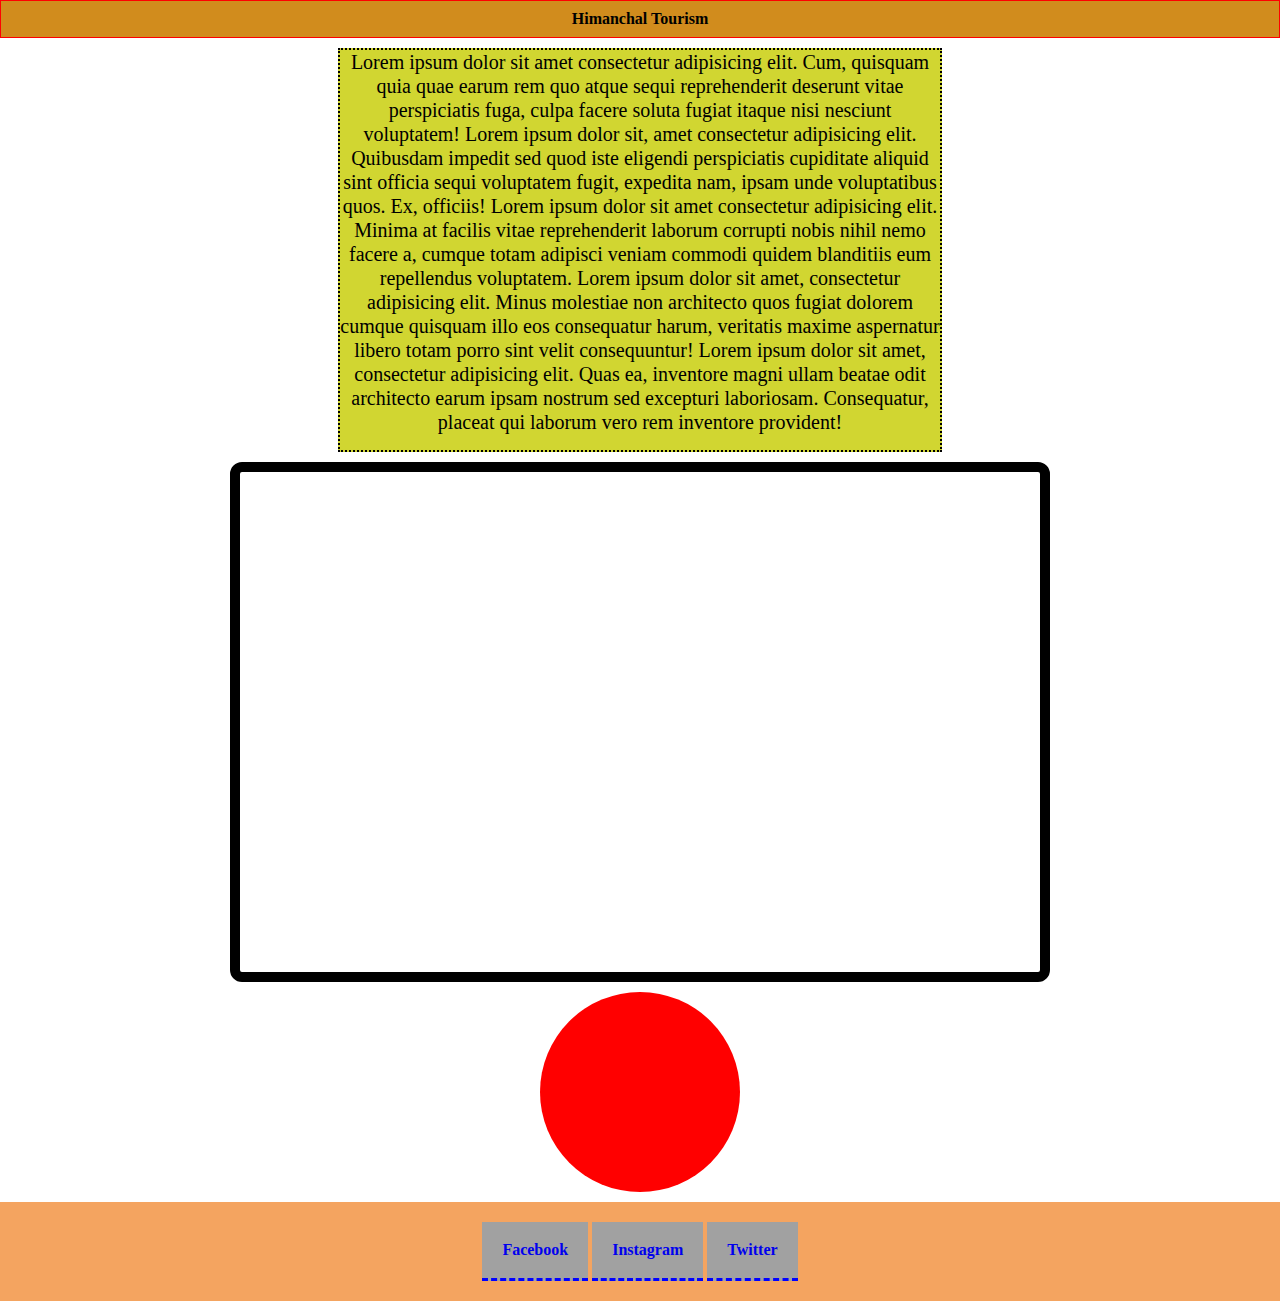
<file: block-BHaaap/index.html>
<!---

### Create a web page with the following characteristics:

1. Heading element(h1) should be at the top of the page.
2. After the heading, there should be a paragraph.
3. After the paragraph add an image having all the corner rounded.
4. Below the image, there should be a circle with red background.
5. At the bottom of the page, there must be a footer containing few links.
6. The H1 has 1px red solid borders, background color #D18C1D, and 10px of space between the content and the border (padding)
7. The paragraph is contained in 600px by 400px boxes with 2px black dotted borders and background color #D1D631
8. Links have a 3px blue dashed border on the bottom only and background color #A1A1A1

- Using CSS resets is necessary.
- Use semantic tags and keep the nesting and indentation proper.
--->

<!DOCTYPE html>
<html lang="en">
  <head>
    <meta charset="UTF-8" />
    <meta http-equiv="X-UA-Compatible" content="IE=edge" />
    <meta name="viewport" content="width=device-width, initial-scale=1.0" />
    <title>Document</title>
    <link rel="stylesheet" href="./stylesheet.css" />
  </head>
  <body>
    <main>
      <section class="section">
        <header class="header">
          <h1>
            <strong> Himanchal Tourism</strong>
          </h1>
        </header>
        <article>
          <div class="para">
            <p class="txt">
              Lorem ipsum dolor sit amet consectetur adipisicing elit. Cum,
              quisquam quia quae earum rem quo atque sequi reprehenderit
              deserunt vitae perspiciatis fuga, culpa facere soluta fugiat
              itaque nisi nesciunt voluptatem! Lorem ipsum dolor sit, amet
              consectetur adipisicing elit. Quibusdam impedit sed quod iste
              eligendi perspiciatis cupiditate aliquid sint officia sequi
              voluptatem fugit, expedita nam, ipsam unde voluptatibus quos. Ex,
              officiis! Lorem ipsum dolor sit amet consectetur adipisicing elit.
              Minima at facilis vitae reprehenderit laborum corrupti nobis nihil
              nemo facere a, cumque totam adipisci veniam commodi quidem
              blanditiis eum repellendus voluptatem. Lorem ipsum dolor sit amet,
              consectetur adipisicing elit. Minus molestiae non architecto quos
              fugiat dolorem cumque quisquam illo eos consequatur harum,
              veritatis maxime aspernatur libero totam porro sint velit
              consequuntur! Lorem ipsum dolor sit amet, consectetur adipisicing
              elit. Quas ea, inventore magni ullam beatae odit architecto earum
              ipsam nostrum sed excepturi laboriosam. Consequatur, placeat qui
              laborum vero rem inventore provident!
            </p>
          </div>
        </article>
        <div class="box"></div>
        <div class="circle"></div>
        <footer class="footer">
          <a href="https://www.facebook.com/">Facebook</a>
          <a href="https://www.instagram.com/?hl=en">Instagram</a>
          <a
            href="https://www.myntra.com/?utm_source=perf_google_search_brand&utm_medium=perf_google_search_brand&utm_campaign=Search%20-%20Myntra%20Brand%20(India)&gclid=Cj0KCQjwnoqLBhD4ARIsAL5JedKHAVnD_2ue8DbQjdEIHwDVCr8RoeyYqX10ha-qgLrnT6wfhYXJSU0aAiciEALw_wcB"
            >Twitter</a
          >
        </footer>
      </section>
    </main>
  </body>
</html>
</file>
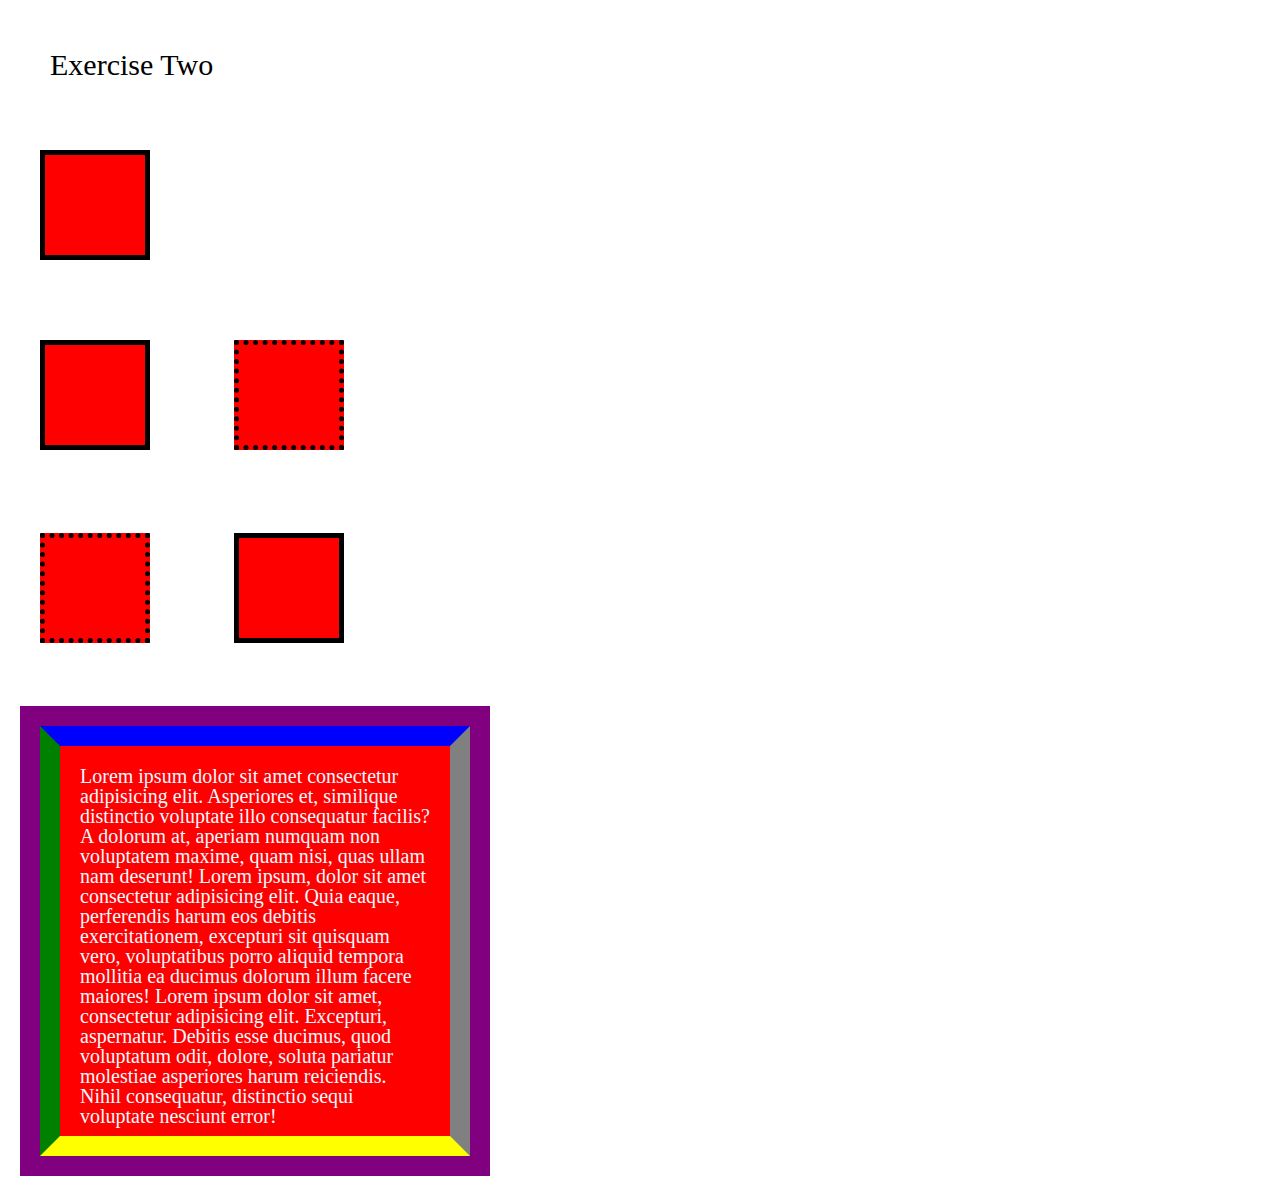
<file: block-BHaaaq/index.html>
<!---
### Create a page according to the layout shown below

![Box Model Exercise 2](https://raw.githubusercontent.com/suraj122/AC-STYLE-images/master/box-model/ex-2.png)

- Using CSS resets is necessary.
- Use semantic tags and keep the nesting and indentation proper.
--->
<!DOCTYPE html>
<html lang="en">
  <head>
    <meta charset="UTF-8" />
    <meta http-equiv="X-UA-Compatible" content="IE=edge" />
    <meta name="viewport" content="width=device-width, initial-scale=1.0" />
    <title>Exercise 2</title>
    <link rel="stylesheet" href="./stylesheet.css" />
  </head>
  <body>
    <b>
      <h1 class="heading">Exercise Two</h1>
    </b>
    <div class="box1"></div>
    <div>
      <span class="box2"></span>
      <span class="box3"></span>
    </div>
    <div>
      <span class="box4"></span>
      <span class="box5"></span>
    </div>

    <div class="box6">
      <p class="text">
        Lorem ipsum dolor sit amet consectetur adipisicing elit. Asperiores et,
        similique distinctio voluptate illo consequatur facilis? A dolorum at,
        aperiam numquam non voluptatem maxime, quam nisi, quas ullam nam
        deserunt! Lorem ipsum, dolor sit amet consectetur adipisicing elit. Quia
        eaque, perferendis harum eos debitis exercitationem, excepturi sit
        quisquam vero, voluptatibus porro aliquid tempora mollitia ea ducimus
        dolorum illum facere maiores! Lorem ipsum dolor sit amet, consectetur
        adipisicing elit. Excepturi, aspernatur. Debitis esse ducimus, quod
        voluptatum odit, dolore, soluta pariatur molestiae asperiores harum
        reiciendis. Nihil consequatur, distinctio sequi voluptate nesciunt
        error!
      </p>
    </div>
  </body>
</html>
</file>
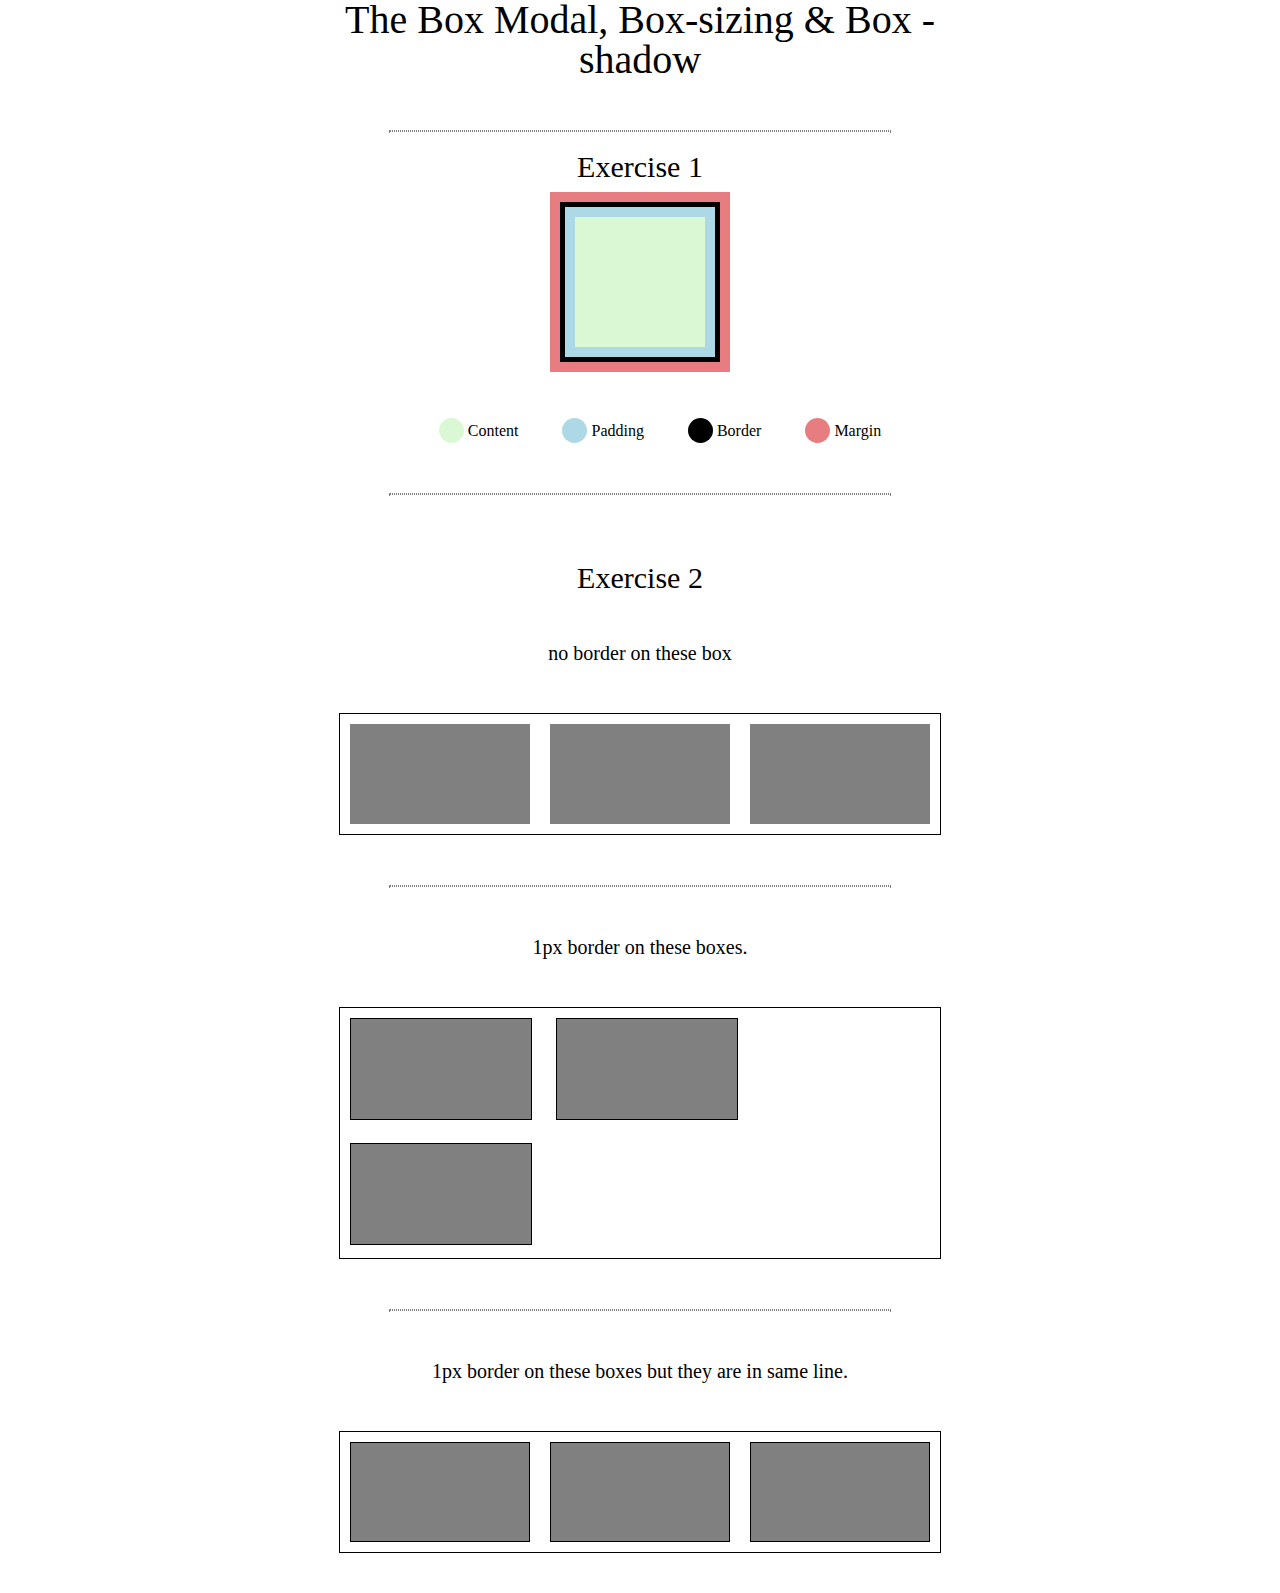
<file: block-BHaaau/code/index.html>
<!DOCTYPE html>
<html lang="en">
  <head>
    <meta charset="UTF-8" />
    <meta http-equiv="X-UA-Compatible" content="IE=edge" />
    <meta name="viewport" content="width=device-width, initial-scale=1.0" />
    <title>Exercise Three</title>
    <link rel="stylesheet" href="./style.css" />
  </head>
  <body>
    <header class="header">
      <h1>The Box Modal, Box-sizing & Box -</h1>
      <h2>shadow</h2>
      <hr />
    </header>

    <h3 class="ex1">Exercise 1</h3>
    <div class="container"></div>
    <div class="spn">
      <span class="circle content"></span>
      <span>Content</span>
      <span class="circle Padding"></span>
      <span>Padding</span>

      <span class="circle Border"></span>
      <span>Border </span>
      <span class="circle Margin"></span>
      <span>Margin</span>
      <hr />
    </div>
    <h3>Exercise 2</h3>
    <h4>no border on these box</h4>
    <div class="container2">
      <span class="box"></span>
      <span class="box"></span>
      <span class="box"></span>
    </div>
    <hr />
    <h4>1px border on these boxes.</h4>
    <div class="container3">
      <div class="box1"></div>
      <div class="box1"></div>
      <div class="box1"></div>
    </div>
    <hr />
    <h4>1px border on these boxes but they are in same line.</h4>
    <div class="container4">
      <span class="box2"></span>
      <span class="box2"></span>
      <span class="box2"></span>
    </div>
  </body>
</html>
</file>
<file: block-BHaaap/stylesheet.css>
/* http://meyerweb.com/eric/tools/css/reset/ 
   v2.0 | 20110126
   License: none (public domain)
*/

html,
body,
div,
span,
applet,
object,
iframe,
h1,
h2,
h3,
h4,
h5,
h6,
p,
blockquote,
pre,
a,
abbr,
acronym,
address,
big,
cite,
code,
del,
dfn,
em,
img,
ins,
kbd,
q,
s,
samp,
small,
strike,
strong,
sub,
sup,
tt,
var,
b,
u,
i,
center,
dl,
dt,
dd,
ol,
ul,
li,
fieldset,
form,
label,
legend,
table,
caption,
tbody,
tfoot,
thead,
tr,
th,
td,
article,
aside,
canvas,
details,
embed,
figure,
figcaption,
footer,
header,
hgroup,
menu,
nav,
output,
ruby,
section,
summary,
time,
mark,
audio,
video {
  margin: 0;
  padding: 0;
  border: 0;
  font-size: 100%;
  font: inherit;
  vertical-align: baseline;
}
/* HTML5 display-role reset for older browsers */
article,
aside,
details,
figcaption,
figure,
footer,
header,
hgroup,
menu,
nav,
section {
  display: block;
}
body {
  line-height: 1;
}
ol,
ul {
  list-style: none;
}
blockquote,
q {
  quotes: none;
}
blockquote:before,
blockquote:after,
q:before,
q:after {
  content: "";
  content: none;
}
table {
  border-collapse: collapse;
  border-spacing: 0;
}

.section {
  margin: 0 auto;
  text-align: center;
}
/* .header {
  background-color: royalblue;
  text-align: center;
  font-size: xx-large;
} */
h1 {
  background-color: #d18c1d;
  padding: 10px;
  font-weight: bolder;
  border: 1px solid red;
}
.para {
  background-color: #d1d631;
  width: 600px;
  height: 400px;
  border: 2px dotted black;
  margin: 10px auto;
  font-size: 20px;
  line-height: 1.2;
}
.box {
  background-image: url(https://images.unsplash.com/photo-1633441098723-bfaee25878c0?ixid=MnwxMjA3fDB8MHxwaG90by1wYWdlfHx8fGVufDB8fHx8&ixlib=rb-1.2.1&auto=format&fit=crop&w=1470&q=80);
  width: 800px;
  height: 500px;
  border-width: 10px;
  border-radius: 12px;
  border-style: solid;
  margin: 10px auto;
}
.circle {
  background-color: red;
  width: 200px;
  height: 200px;
  border-radius: 50%;
  margin: 10px auto;
}
.footer {
  background-color: sandybrown;
  text-align: center;
  padding: 20px;
}
a {
  background-color: #a1a1a1;
  display: inline-block;
  font-weight: bold;
  padding: 20px;
  border-bottom: 3px dashed blue;
  text-decoration: none;
}
</file>
<file: block-BHaaaq/stylesheet.css>
/* http://meyerweb.com/eric/tools/css/reset/ 
   v2.0 | 20110126
   License: none (public domain)
*/

html,
body,
div,
span,
applet,
object,
iframe,
h1,
h2,
h3,
h4,
h5,
h6,
p,
blockquote,
pre,
a,
abbr,
acronym,
address,
big,
cite,
code,
del,
dfn,
em,
img,
ins,
kbd,
q,
s,
samp,
small,
strike,
strong,
sub,
sup,
tt,
var,
b,
u,
i,
center,
dl,
dt,
dd,
ol,
ul,
li,
fieldset,
form,
label,
legend,
table,
caption,
tbody,
tfoot,
thead,
tr,
th,
td,
article,
aside,
canvas,
details,
embed,
figure,
figcaption,
footer,
header,
hgroup,
menu,
nav,
output,
ruby,
section,
summary,
time,
mark,
audio,
video {
  margin: 0;
  padding: 0;
  border: 0;
  font-size: 100%;
  font: inherit;
  vertical-align: baseline;
}
/* HTML5 display-role reset for older browsers */
article,
aside,
details,
figcaption,
figure,
footer,
header,
hgroup,
menu,
nav,
section {
  display: block;
}
body {
  line-height: 1;
}
ol,
ul {
  list-style: none;
}
blockquote,
q {
  quotes: none;
}
blockquote:before,
blockquote:after,
q:before,
q:after {
  content: "";
  content: none;
}
table {
  border-collapse: collapse;
  border-spacing: 0;
}
.heading {
  font-size: 30px;
  padding: 30px;
  margin: 20px;
}
.box1 {
  background-color: red;
  width: 100px;
  height: 100px;
  margin: 40px;
  border: 5px solid black;
}
.box2 {
  background-color: red;
  width: 100px;
  height: 100px;
  margin: 40px;
  border: 5px solid black;
  display: inline-block;
}
.box3 {
  background-color: red;
  width: 100px;
  height: 100px;
  margin: 40px;
  border: 5px dotted black;
  display: inline-block;
}
.box4 {
  background-color: red;
  width: 100px;
  height: 100px;
  margin: 40px;
  border: 5px dotted black;
  display: inline-block;
}
.box5 {
  background-color: red;
  width: 100px;
  height: 100px;
  margin: 40px;
  border: 5px solid black;
  display: inline-block;
}
.box6 {
  background: red;
  width: 350px;
  height: 350px;
  padding: 20px 20px;
  margin: 40px;
  border-top: 20px solid blue;
  border-right: 20px solid gray;
  border-bottom: 20px solid yellow;
  border-left: 20px solid green;
  outline: 20px solid purple;
}
.text {
  font-size: 20px;
  color: aliceblue;
}
</file>
<file: block-BHaaau/code/style.css>
/* http://meyerweb.com/eric/tools/css/reset/ 
   v2.0 | 20110126
   License: none (public domain)
*/

html,
body,
div,
span,
applet,
object,
iframe,
h1,
h2,
h3,
h4,
h5,
h6,
p,
blockquote,
pre,
a,
abbr,
acronym,
address,
big,
cite,
code,
del,
dfn,
em,
img,
ins,
kbd,
q,
s,
samp,
small,
strike,
strong,
sub,
sup,
tt,
var,
b,
u,
i,
center,
dl,
dt,
dd,
ol,
ul,
li,
fieldset,
form,
label,
legend,
table,
caption,
tbody,
tfoot,
thead,
tr,
th,
td,
article,
aside,
canvas,
details,
embed,
figure,
figcaption,
footer,
header,
hgroup,
menu,
nav,
output,
ruby,
section,
summary,
time,
mark,
audio,
video {
  margin: 0;
  padding: 0;
  border: 0;
  font-size: 100%;
  font: inherit;
  vertical-align: baseline;
}
/* HTML5 display-role reset for older browsers */
article,
aside,
details,
figcaption,
figure,
footer,
header,
hgroup,
menu,
nav,
section {
  display: block;
}
body {
  line-height: 1;
}
ol,
ul {
  list-style: none;
}
blockquote,
q {
  quotes: none;
}
blockquote:before,
blockquote:after,
q:before,
q:after {
  content: "";
  content: none;
}
table {
  border-collapse: collapse;
  border-spacing: 0;
}

/* Custom Style */
.header {
  text-align: center;
  font-size: 40px;
}
hr {
  width: 500px;
  border: 1px dotted;
  margin-top: 50px;
}
.ex1 {
  font-size: 30px;
  text-align: center;
  margin: 20px;
}
.container {
  width: 150px;
  height: 150px;
  background-color: #daf8d4;
  margin: 0 auto;
  border: 5px solid black;
  outline: 10px solid #add8e6;
  outline-offset: -15px;
  box-shadow: 0px 0px 0px 10px #e77d80;
}
.content {
  width: 100px;
  height: 100px;
  background-color: #daf8d4;
}
.spn {
  text-align: center;
  margin: 40px auto;
  padding: 20px;
}
.circle {
  width: 25px;
  height: 25px;
  border-radius: 50%;
  display: inline-block;
  vertical-align: middle;
  margin-left: 40px;
  margin-top: -4px;
}

.Padding {
  background-color: #add8e6;
}
.Border {
  background-color: black;
}
.Margin {
  background-color: #e77d80;
}
h2 {
  text-align: center;
  font-size: 40px;
}
h3 {
  text-align: center;
  font-size: 30px;
}
h4 {
  font-size: 20px;
  text-align: center;
  margin: 50px;
}
.container2 {
  width: 600px;
  border: 1px solid;
  margin: 0 auto;
  font-size: 0px;
}
.box {
  width: 180px;
  height: 100px;
  background-color: grey;
  margin: 10px;
  display: inline-block;
}
.container3 {
  width: 600px;
  border: 1px solid;
  margin: 0 auto;
}
.box1 {
  width: 180px;
  height: 100px;
  background-color: grey;
  border: 1px solid;
  margin: 10px;
  display: inline-block;
}
.container4 {
  width: 600px;
  border: 1px solid;
  margin: 0 auto;
  margin-bottom: 40px;
  font-size: 0px;
}
.box2 {
  width: 180px;
  height: 100px;
  background-color: grey;
  border: 1px solid;
  margin: 10px;
  display: inline-block;
  box-sizing: border-box;
}
</file>
